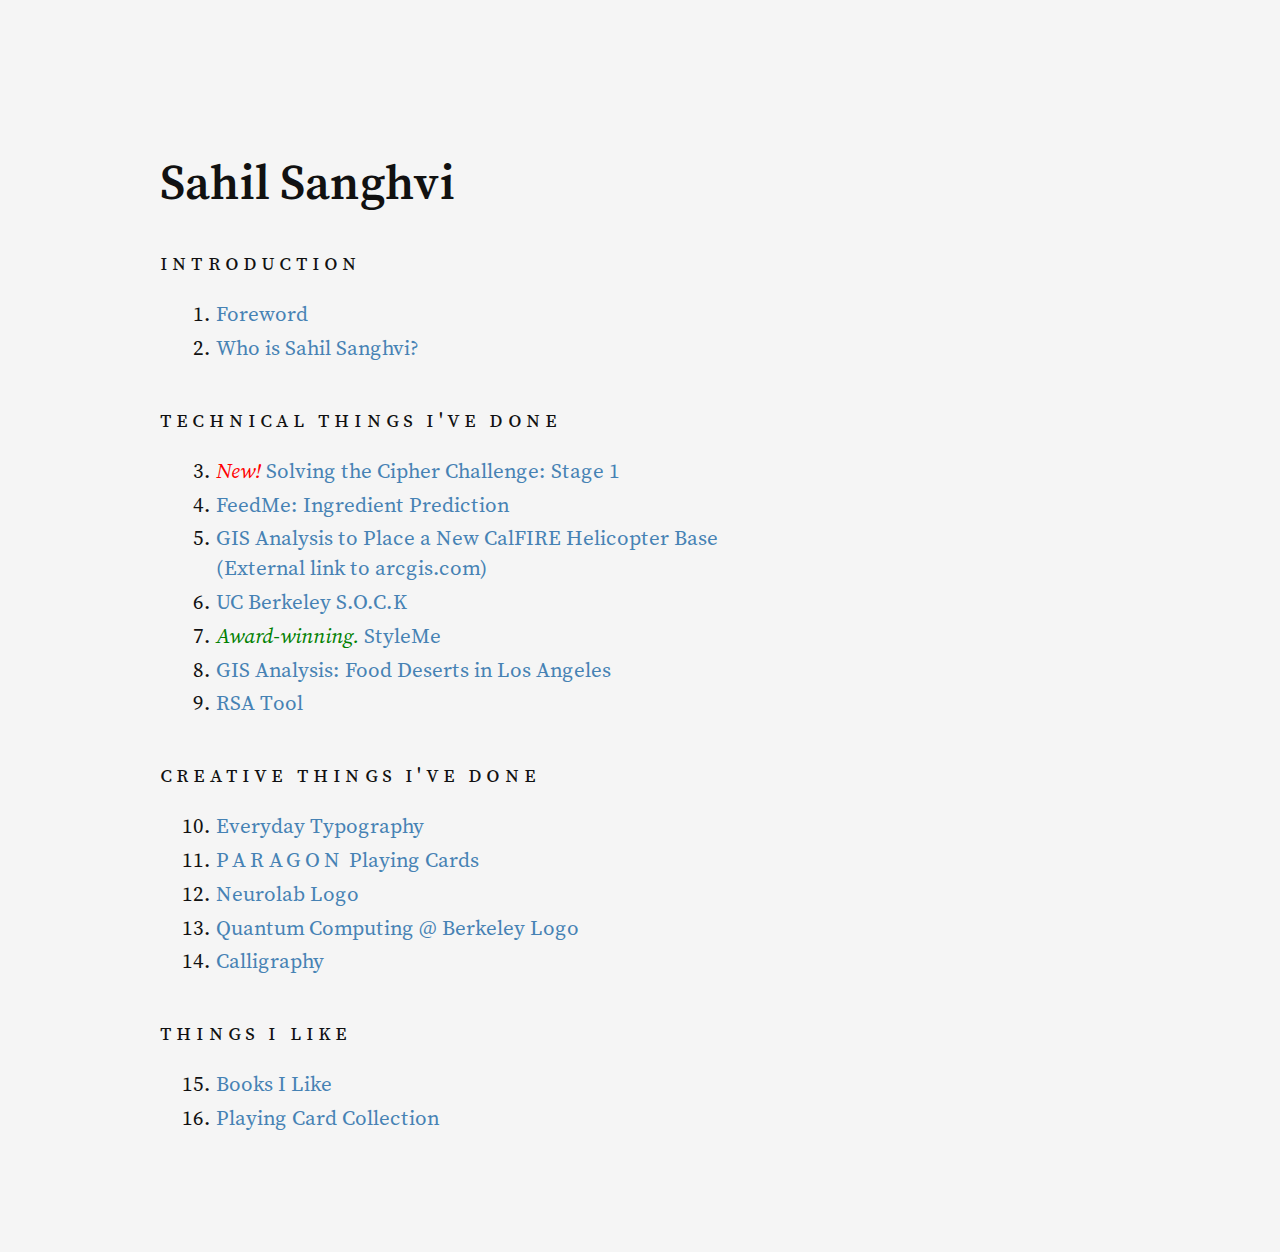
<file: index.html>
<html>
<head>
        <meta charset="UTF-8">
        <title>Sahil Sanghvi</title>
        <link href="https://fonts.googleapis.com/css2?family=Source+Sans+Pro:wght@600&display=swap" rel="stylesheet">
        <link rel="stylesheet" type="text/css" href="styles.css" />
        <link rel="stylesheet" href="tufte.css"/>
        <meta name="viewport" content="width=device-width, initial-scale=1">
</head>
<body>
        <root><article><section><h1>Sahil Sanghvi</h1>
<p class="all-caps">introduction</p>
<p><ol><li><a href="foreword.html">Foreword</a></li>
<li><a href="who-sahil.html">Who is Sahil Sanghvi?</a></li></ol></p>

<p class="all-caps">technical things i've done</p>

<p><ol start="3"><li><em style="color: red">New! </em>
<a href="cipher_challenge_1.html">Solving the Cipher Challenge: Stage 1</a></li>
<li><a href="feedme.html">FeedMe: Ingredient Prediction</a></li>
<li><a href="https://storymaps.arcgis.com/stories/de3af8f8bc014f5e8448266ca2cf6450">GIS Analysis to Place a New CalFIRE Helicopter Base (External link to arcgis.com)</a></li>
<li><a href="sock.html">UC Berkeley S.O.C.K</a></li>
<li><em style="color: green">Award-winning. </em>
<a href="styleme.html">StyleMe</a></li>
<li><a href="food-deserts.html">GIS Analysis: Food Deserts in Los Angeles</a></li>
<li><a href="rsa-tool.html">RSA Tool</a></li></ol></p>

<p class="all-caps">creative things i've done</p>

<p><ol start="10"><li><a href="everyday-typography.html">Everyday Typography</a></li>
<li><a href="paragon.html"><span class="all-caps">PARAGON</span> Playing Cards</a></li>
<li><a href="neurolab.html">Neurolab Logo</a></li>
<li><a href="qcb.html">Quantum Computing @ Berkeley Logo</a></li>
<li><a href="calligraphy.html">Calligraphy</a></li></ol></p>

<p class="all-caps">things i like</p>

<p><ol start="15"><li><a href="books.html">Books I Like</a></li>
<li><a href="cards.html">Playing Card Collection</a></li></ol></p></section></article></root>
</body>
</html>
</file>
<file: styles.css>
@font-face {
        font-family: CombiNumerals;
        src: url("rsc/Combinumerals-OGR4.ttf");
}

.nav-bar {
        width: 87.5%;
        margin-left: auto;
        margin-right: auto;
        padding-left: 12.5%;
        font-family: et-book, Palatino, "Palatino Linotype", "Palatino LT STD", "Book Antiqua", Georgia, serif;
        background-color: #fffff8;
        color: #111;
        max-width: 1400px;
}

.nav-next {
        float: right;
}

.nav-prev {
        float: left;
}

.nav-up {
        text-align: center;
}

.all-caps {
        font-variant: small-caps;
        letter-spacing: 0.2em;
        margin-top: 2em;
        margin-bottom: 1em;
}

.small-caps {
        font-variant: small-caps;
}

a {
        text-decoration: none;
        color: #4682B4;
}

a:hover {
        -moz-box-shadow: 0 0 3px #bbb;
        -webkit-box-shadow: 0 0 3px #bbb;
        box-shadow: 0 0 3px #bbb;
        border-radius:5px;
}
</file>
<file: tufte.css>
@charset "UTF-8";

@font-face{
    font-family: 'Source Serif Pro';
    font-weight: 200;
    font-style: normal;
    font-stretch: normal;
    src: url('./rsc/source_serif_pro/TTF/SourceSerifPro-ExtraLight.ttf') format('truetype');
}

@font-face{
    font-family: 'Source Serif Pro';
    font-weight: 200;
    font-style: italic;
    font-stretch: normal;
    src: url('./rsc/source_serif_pro/TTF/SourceSerifPro-ExtraLightIt.ttf') format('truetype');
}

@font-face{
    font-family: 'Source Serif Pro';
    font-weight: 300;
    font-style: normal;
    font-stretch: normal;
    src: url('./rsc/source_serif_pro/TTF/SourceSerifPro-Light.ttf') format('truetype');
}

@font-face{
    font-family: 'Source Serif Pro';
    font-weight: 300;
    font-style: italic;
    font-stretch: normal;
    src: url('./rsc/source_serif_pro/TTF/SourceSerifPro-LightIt.ttf') format('truetype');
}

@font-face{
    font-family: 'Source Serif Pro';
    font-weight: 400;
    font-style: normal;
    font-stretch: normal;
    src: url('./rsc/source_serif_pro/TTF/SourceSerifPro-Regular.ttf') format('truetype');
}

@font-face{
    font-family: 'Source Serif Pro';
    font-weight: 400;
    font-style: italic;
    font-stretch: normal;
    src: url('./rsc/source_serif_pro/TTF/SourceSerifPro-It.ttf') format('truetype');
}

@font-face{
    font-family: 'Source Serif Pro';
    font-weight: 600;
    font-style: normal;
    font-stretch: normal;
    src: url('./rsc/source_serif_pro/TTF/SourceSerifPro-Semibold.ttf') format('truetype');
}

@font-face{
    font-family: 'Source Serif Pro';
    font-weight: 600;
    font-style: italic;
    font-stretch: normal;
    src: url('./rsc/source_serif_pro/TTF/SourceSerifPro-SemiboldIt.ttf') format('truetype');
}

@font-face{
    font-family: 'Source Serif Pro';
    font-weight: 700;
    font-style: normal;
    font-stretch: normal;
    src: url('./rsc/source_serif_pro/TTF/SourceSerifPro-Bold.ttf') format('truetype');
}

@font-face{
    font-family: 'Source Serif Pro';
    font-weight: 700;
    font-style: italic;
    font-stretch: normal;
    src: url('./rsc/source_serif_pro/TTF/SourceSerifPro-BoldIt.ttf') format('truetype');
}

@font-face{
    font-family: 'Source Serif Pro';
    font-weight: 900;
    font-style: normal;
    font-stretch: normal;
    src: url('./rsc/source_serif_pro/TTF/SourceSerifPro-Black.ttf') format('truetype');
}

@font-face{
    font-family: 'Source Serif Pro';
    font-weight: 900;
    font-style: italic;
    font-stretch: normal;
    src: url('./rsc/source_serif_pro/TTF/SourceSerifPro-BlackIt.ttf') format('truetype');
}


/* Import ET Book styles
   adapted from https://github.com/edwardtufte/et-book/blob/gh-pages/et-book.css */

/*@font-face {
    font-family: "et-book";
    src: url("et-book/et-book-roman-line-figures/et-book-roman-line-figures.eot");
    src: url("et-book/et-book-roman-line-figures/et-book-roman-line-figures.eot?#iefix") format("embedded-opentype"), url("et-book/et-book-roman-line-figures/et-book-roman-line-figures.woff") format("woff"), url("et-book/et-book-roman-line-figures/et-book-roman-line-figures.ttf") format("truetype"), url("et-book/et-book-roman-line-figures/et-book-roman-line-figures.svg#etbookromanosf") format("svg");
    font-weight: normal;
    font-style: normal;
    font-display: swap;
}

@font-face {
    font-family: "et-book";
    src: url("et-book/et-book-display-italic-old-style-figures/et-book-display-italic-old-style-figures.eot");
    src: url("et-book/et-book-display-italic-old-style-figures/et-book-display-italic-old-style-figures.eot?#iefix") format("embedded-opentype"), url("et-book/et-book-display-italic-old-style-figures/et-book-display-italic-old-style-figures.woff") format("woff"), url("et-book/et-book-display-italic-old-style-figures/et-book-display-italic-old-style-figures.ttf") format("truetype"), url("et-book/et-book-display-italic-old-style-figures/et-book-display-italic-old-style-figures.svg#etbookromanosf") format("svg");
    font-weight: normal;
    font-style: italic;
    font-display: swap;
}

@font-face {
    font-family: "et-book";
    src: url("et-book/et-book-bold-line-figures/et-book-bold-line-figures.eot");
    src: url("et-book/et-book-bold-line-figures/et-book-bold-line-figures.eot?#iefix") format("embedded-opentype"), url("et-book/et-book-bold-line-figures/et-book-bold-line-figures.woff") format("woff"), url("et-book/et-book-bold-line-figures/et-book-bold-line-figures.ttf") format("truetype"), url("et-book/et-book-bold-line-figures/et-book-bold-line-figures.svg#etbookromanosf") format("svg");
    font-weight: bold;
    font-style: normal;
    font-display: swap;
}

@font-face {
    font-family: "et-book-roman-old-style";
    src: url("et-book/et-book-roman-old-style-figures/et-book-roman-old-style-figures.eot");
    src: url("et-book/et-book-roman-old-style-figures/et-book-roman-old-style-figures.eot?#iefix") format("embedded-opentype"), url("et-book/et-book-roman-old-style-figures/et-book-roman-old-style-figures.woff") format("woff"), url("et-book/et-book-roman-old-style-figures/et-book-roman-old-style-figures.ttf") format("truetype"), url("et-book/et-book-roman-old-style-figures/et-book-roman-old-style-figures.svg#etbookromanosf") format("svg");
    font-weight: normal;
    font-style: normal;
    font-display: swap;
}*/

/* Tufte CSS styles */
html {
    font-size: 15px;
}

body {
    width: 87.5%;
    margin-left: auto;
    margin-right: auto;
    padding-left: 12.5%;
    font-family: "Source Serif Pro";
    background-color: #F5F5F5;
    color: #111;
    max-width: 1400px;
    counter-reset: sidenote-counter;
}

h1 {
    font-family: "Source Serif Pro";
    font-weight: 600;
    margin-top: 4rem;
    margin-bottom: 1.5rem;
    font-size: 3.2rem;
    line-height: 1;
}

h2 {
    font-style: italic;
    font-weight: 400;
    margin-top: 2.7rem;
    margin-bottom: 1.4rem;
    font-size: 2.2rem;
    line-height: 1;
}

h3 {
    font-style: italic;
    font-weight: 400;
    font-size: 1.7rem;
    margin-top: 2.7rem;
    margin-bottom: 1.4rem;
    line-height: 1;
}

hr {
    display: block;
    height: 1px;
    width: 55%;
    border: 0;
    border-top: 1px solid #ccc;
    margin: 1em 0;
    padding: 0;
}

p.subtitle {
    font-style: italic;
    margin-top: 1rem;
    margin-bottom: 1rem;
    font-size: 1.8rem;
    display: block;
    line-height: 1;
}

.numeral {
    font-family: et-book-roman-old-style;
}

.danger {
    color: red;
}

article {
    padding: 5rem 0rem;
}

section {
    padding-top: 1rem;
    padding-bottom: 1rem;
}

p,
dl,
ol,
ul {
    font-size: 1.4rem;
    line-height: 2rem;
}

p {
    margin-top: 1.4rem;
    margin-bottom: 1.4rem;
    padding-right: 0;
    vertical-align: baseline;
}

/* Chapter Epigraphs */
div.epigraph {
    margin: 5em 0;
}

div.epigraph > blockquote {
    margin-top: 3em;
    margin-bottom: 3em;
}

div.epigraph > blockquote,
div.epigraph > blockquote > p {
    font-style: italic;
}

div.epigraph > blockquote > footer {
    font-style: normal;
}

div.epigraph > blockquote > footer > cite {
    font-style: italic;
}
/* end chapter epigraphs styles */

blockquote {
    font-size: 1.4rem;
}

blockquote p {
    font-style: italic;
    width: 55%;
    margin-right: 40px;
}

blockquote footer {
    width: 55%;
    font-size: 1.1rem;
    text-align: right;
}

section > p,
section > footer,
section > table {
    width: 55%;
}

/* 50 + 5 == 55, to be the same width as paragraph */
section > dl,
section > ol,
section > ul {
    width: 50%;
    -webkit-padding-start: 5%;
}

dt:not(:first-child),
li:not(:first-child) {
    margin-top: 0.25rem;
}

figure {
    padding: 0;
    border: 0;
    font-size: 100%;
    font: inherit;
    vertical-align: baseline;
    max-width: 55%;
    -webkit-margin-start: 0;
    -webkit-margin-end: 0;
    margin: 0 0 3em 0;
}

figcaption {
    float: right;
    clear: right;
    margin-top: 0;
    margin-bottom: 0;
    font-size: 1.1rem;
    line-height: 1.6;
    vertical-align: baseline;
    position: relative;
    max-width: 40%;
}

figure.fullwidth figcaption {
    margin-right: 24%;
}

/* Links: replicate underline that clears descenders */
/*a:link,
a:visited {
    color: inherit;
}

.no-tufte-underline:link {
    background: unset;
    text-shadow: unset;
}

a:link, .tufte-underline, .hover-tufte-underline:hover {
    text-decoration: none;
    background: -webkit-linear-gradient(#fffff8, #fffff8), -webkit-linear-gradient(#fffff8, #fffff8), -webkit-linear-gradient(currentColor, currentColor);
    background: linear-gradient(#fffff8, #fffff8), linear-gradient(#fffff8, #fffff8), linear-gradient(currentColor, currentColor);
    -webkit-background-size: 0.05em 1px, 0.05em 1px, 1px 1px;
    -moz-background-size: 0.05em 1px, 0.05em 1px, 1px 1px;
    background-size: 0.05em 1px, 0.05em 1px, 1px 1px;
    background-repeat: no-repeat, no-repeat, repeat-x;
    text-shadow: 0.03em 0 #fffff8, -0.03em 0 #fffff8, 0 0.03em #fffff8, 0 -0.03em #fffff8, 0.06em 0 #fffff8, -0.06em 0 #fffff8, 0.09em 0 #fffff8, -0.09em 0 #fffff8, 0.12em 0 #fffff8, -0.12em 0 #fffff8, 0.15em 0 #fffff8, -0.15em 0 #fffff8;
    background-position: 0% 93%, 100% 93%, 0% 93%;
}

@media screen and (-webkit-min-device-pixel-ratio: 0) {
    a:link, .tufte-underline, .hover-tufte-underline:hover {
        background-position-y: 87%, 87%, 87%;
    }
}

a:link::selection,
a:link::-moz-selection {
    text-shadow: 0.03em 0 #b4d5fe, -0.03em 0 #b4d5fe, 0 0.03em #b4d5fe, 0 -0.03em #b4d5fe, 0.06em 0 #b4d5fe, -0.06em 0 #b4d5fe, 0.09em 0 #b4d5fe, -0.09em 0 #b4d5fe, 0.12em 0 #b4d5fe, -0.12em 0 #b4d5fe, 0.15em 0 #b4d5fe, -0.15em 0 #b4d5fe;
    background: #b4d5fe;
}
*/
/* Sidenotes, margin notes, figures, captions */
img {
    max-width: 100%;
}

.sidenote,
.marginnote {
    float: right;
    clear: right;
    margin-right: -60%;
    width: 50%;
    margin-top: 0.3rem;
    margin-bottom: 0;
    font-size: 1.1rem;
    line-height: 1.3;
    vertical-align: baseline;
    position: relative;
}

.sidenote-number {
    counter-increment: sidenote-counter;
}

.sidenote-number:after,
.sidenote:before {
    font-family: et-book-roman-old-style;
    position: relative;
    vertical-align: baseline;
}

.sidenote-number:after {
    content: counter(sidenote-counter);
    font-size: 1rem;
    top: -0.5rem;
    left: 0.1rem;
}

.sidenote:before {
    content: counter(sidenote-counter) " ";
    font-size: 1rem;
    top: -0.5rem;
}

blockquote .sidenote,
blockquote .marginnote {
    margin-right: -82%;
    min-width: 59%;
    text-align: left;
}

div.fullwidth,
table.fullwidth {
    width: 100%;
}

div.table-wrapper {
    overflow-x: auto;
    font-family: "Trebuchet MS", "Gill Sans", "Gill Sans MT", sans-serif;
}

.sans {
    font-family: "Gill Sans", "Gill Sans MT", Calibri, sans-serif;
    letter-spacing: .03em;
}

code, pre > code {
    font-family: Consolas, "Liberation Mono", Menlo, Courier, monospace;
    font-size: 1.0rem;
    line-height: 1.42;
    -webkit-text-size-adjust: 100%; /* Prevent adjustments of font size after orientation changes in iOS. See https://github.com/edwardtufte/tufte-css/issues/81#issuecomment-261953409 */
}

.sans > code {
    font-size: 1.2rem;
}

h1 > code,
h2 > code,
h3 > code {
    font-size: 0.80em;
}

.marginnote > code,
.sidenote > code {
    font-size: 1rem;
}

pre > code {
    font-size: 0.9rem;
    width: 52.5%;
    margin-left: 2.5%;
    overflow-x: auto;
    display: block;
}

pre.fullwidth > code {
    width: 90%;
}

.fullwidth {
    max-width: 90%;
    clear:both;
}

span.newthought {
    font-variant: small-caps;
    font-size: 1.2em;
}

input.margin-toggle {
    display: none;
}

label.sidenote-number {
    display: inline;
}

label.margin-toggle:not(.sidenote-number) {
    display: none;
}

.iframe-wrapper {
    position: relative;
    padding-bottom: 56.25%; /* 16:9 */
    padding-top: 25px;
    height: 0;
}

.iframe-wrapper iframe {
    position: absolute;
    top: 0;
    left: 0;
    width: 100%;
    height: 100%;
}

@media (max-width: 760px) {
    body {
        width: 84%;
        padding-left: 8%;
        padding-right: 8%;
    }

    hr,
    section > p,
    section > footer,
    section > table {
        width: 100%;
    }

    pre > code {
        width: 97%;
    }

    section > dl,
    section > ol,
    section > ul {
        width: 90%;
    }

    figure {
        max-width: 90%;
    }

    figcaption,
    figure.fullwidth figcaption {
        margin-right: 0%;
        max-width: none;
    }

    blockquote {
        margin-left: 1.5em;
        margin-right: 0em;
    }

    blockquote p,
    blockquote footer {
        width: 100%;
    }

    label.margin-toggle:not(.sidenote-number) {
        display: inline;
    }

    .sidenote,
    .marginnote {
        display: none;
    }

    .margin-toggle:checked + .sidenote,
    .margin-toggle:checked + .marginnote {
        display: block;
        float: left;
        left: 1rem;
        clear: both;
        width: 95%;
        margin: 1rem 2.5%;
        vertical-align: baseline;
        position: relative;
    }

    label {
        cursor: pointer;
    }

    div.table-wrapper,
    table {
        width: 85%;
    }

    img {
        width: 100%;
    }
}
</file>
